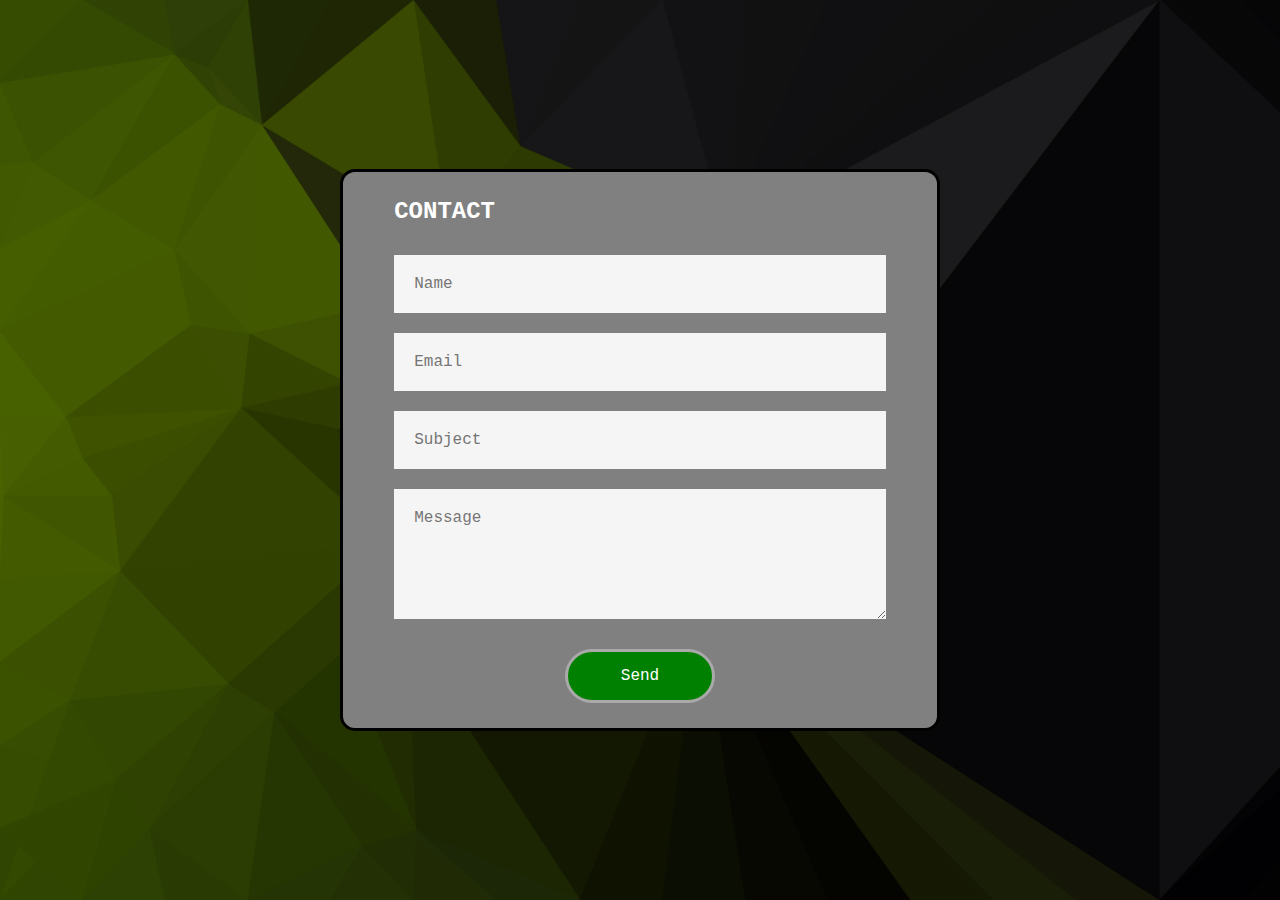
<file: contact.html>
<!DOCTYPE html>
<html>
    <head>
        <title>PROGRAMMER</title>
        <link rel="stylesheet" href="one.css">
    </head>
    <style>
        button{
               padding: 15px;
               background: green;
               color: white;
               font-size: medium;
               border: solid;
               outline: none;
               cursor: pointer;
               width: 150px;
               margin: 20px auto 0;
               border-radius: 30px;
               border-color: darkgray;
            }
            button:hover{
                transform: scale(1.3);
                cursor: pointer;
            }
    </style>
    <body>
    <div class="container">
    <form>
        <h2>CONTACT</h2>
        <input id="name" type="text" placeholder="Name" required>
        <input id="email" type="text" placeholder="Email" required>
        <input id="phone" type="text" placeholder="Subject" required>
        <textarea id="message" rows="5" placeholder="Message"></textarea>
        <button type="submit">Send</button>
    </form>
    </div>
    </body>
</html>
</file>
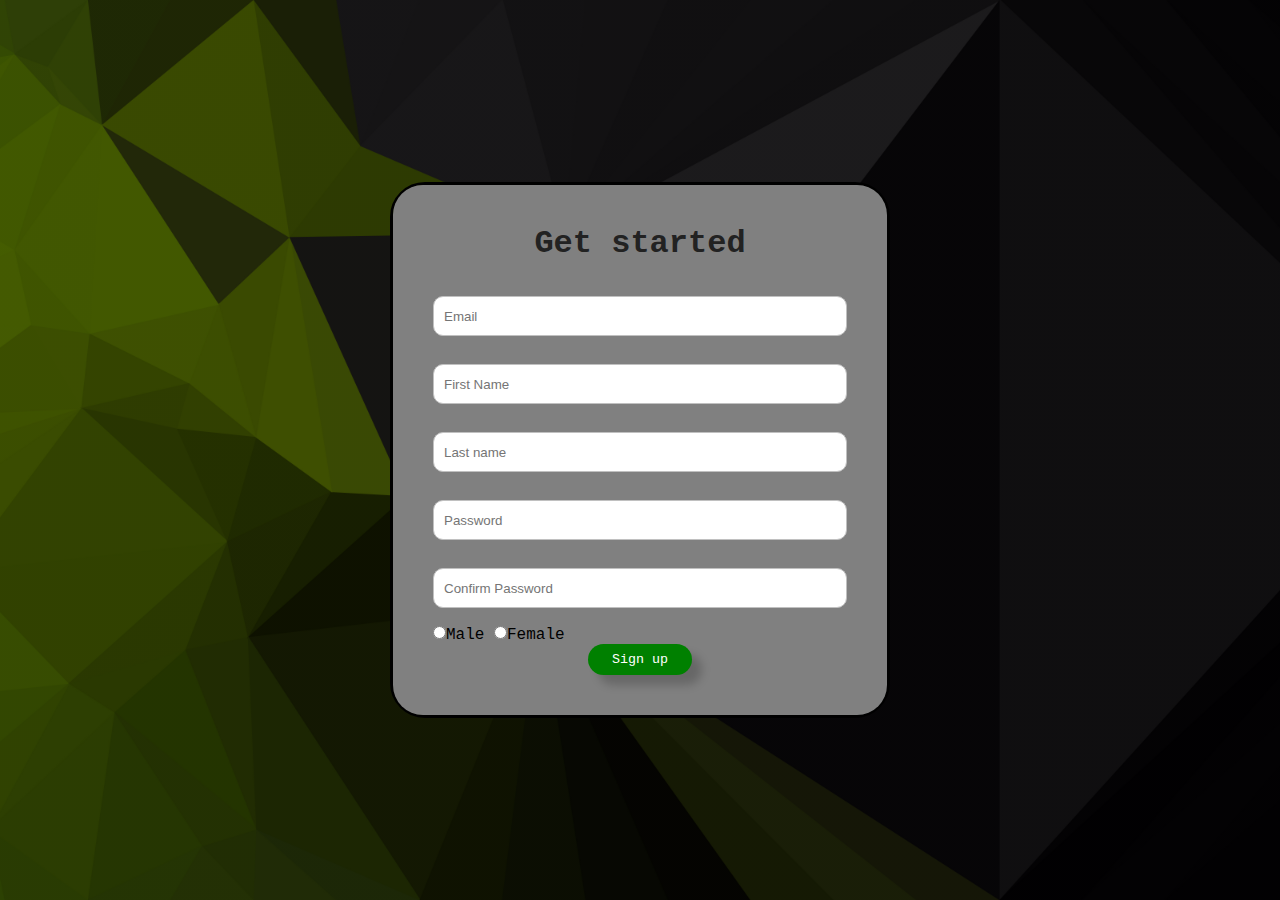
<file: Get_started.html>
<!DOCTYPE html>
<html>
    <head>
        <title>PROGRAMMER</title>
        <meta charset="Utf-8">
        <meta name="viewport" content="width=device-width, initial-scale=1.0">
    <style>
            *{
                margin: 0;
                padding: 0;
                box-sizing: border-box;
            }
            body{
                display: flex;
                background: linear-gradient(rgba(0, 0, 0, 0.5), rgba(0, 0, 0, 0.5) ), url(blk\ grn.jpg);
                background-size: cover;
                background-position: center;
                background-repeat: no-repeat;
                height: 100vh;
                width: auto;
            }
            .container{
                margin: auto;
                width: 500px;
                max-width: 90%;
                border: solid;
                border-color: black;
                border-radius: 35px;
            }
            .container form{
                width: 100%;
                height: 100%;
                padding: 40px;
                background: gray;
                border-radius: 30px;
                cursor: pointer;
                font-family: 'Courier New', Courier, monospace;
            }
            .container form h1{
                text-align: center;
                margin-bottom: 24px;
                color: #222;
                font-family: 'Courier New', Courier, monospace;
            }
            .container form .form-control{
                width: 100%;
                height: 40px;
                background: white;
                border-radius: 10px;
                border: 1px solid silver;
                margin: 10px 0 18px 0;
                padding: 0 10px ;
            }
            .container form .btn{
                margin-left: 50%;
                transform: translateX(-50%);
                color: white;
                box-shadow: 10px 10px 10px rgba(7, 7, 7, 0.2);
                padding: 8px 24px;
                border-radius: 20px;
                background: green;
                border: none;
                transition: all 0.2s ease;
                cursor: pointer;
                font-family: 'Courier New', Courier, monospace;
            }
            .container form .btn:hover{
                transform: scale(1.3);
            }
    </style>
    </head>
    <body>
        <div class="container">
        <form action="">
                <h1>Get started</h1>
            <div class="form-group">
                <label for=""></label>
                <input type="text" class="form-control" placeholder="Email" required>
            </div>
            <div class="form-group">
                <label for=""></label>
                <input type="text" class="form-control" placeholder="First Name" required>
            </div>
            <div class="form-group">
                <label for=""></label>
                <input type="text" class="form-control" placeholder="Last name" required>
            </div>
            <div class="form-group">
                <label for=""></label>
                <input type="password" class="form-control" placeholder="Password" required>
            </div>
            <div class="form-group">
                <label for=""></label>
                <input type="password" class="form-control" Placeholder="Confirm Password" required>
            </div>
            <div class="form-group">
                <input type="radio" name="gender" value="" required>Male
                <input type="radio" name="gender" value="" required>Female
            </div>
                <input type="submit" class="btn" value="Sign up" required>
        </form>
        </div>
    </body>
</html>
</file>
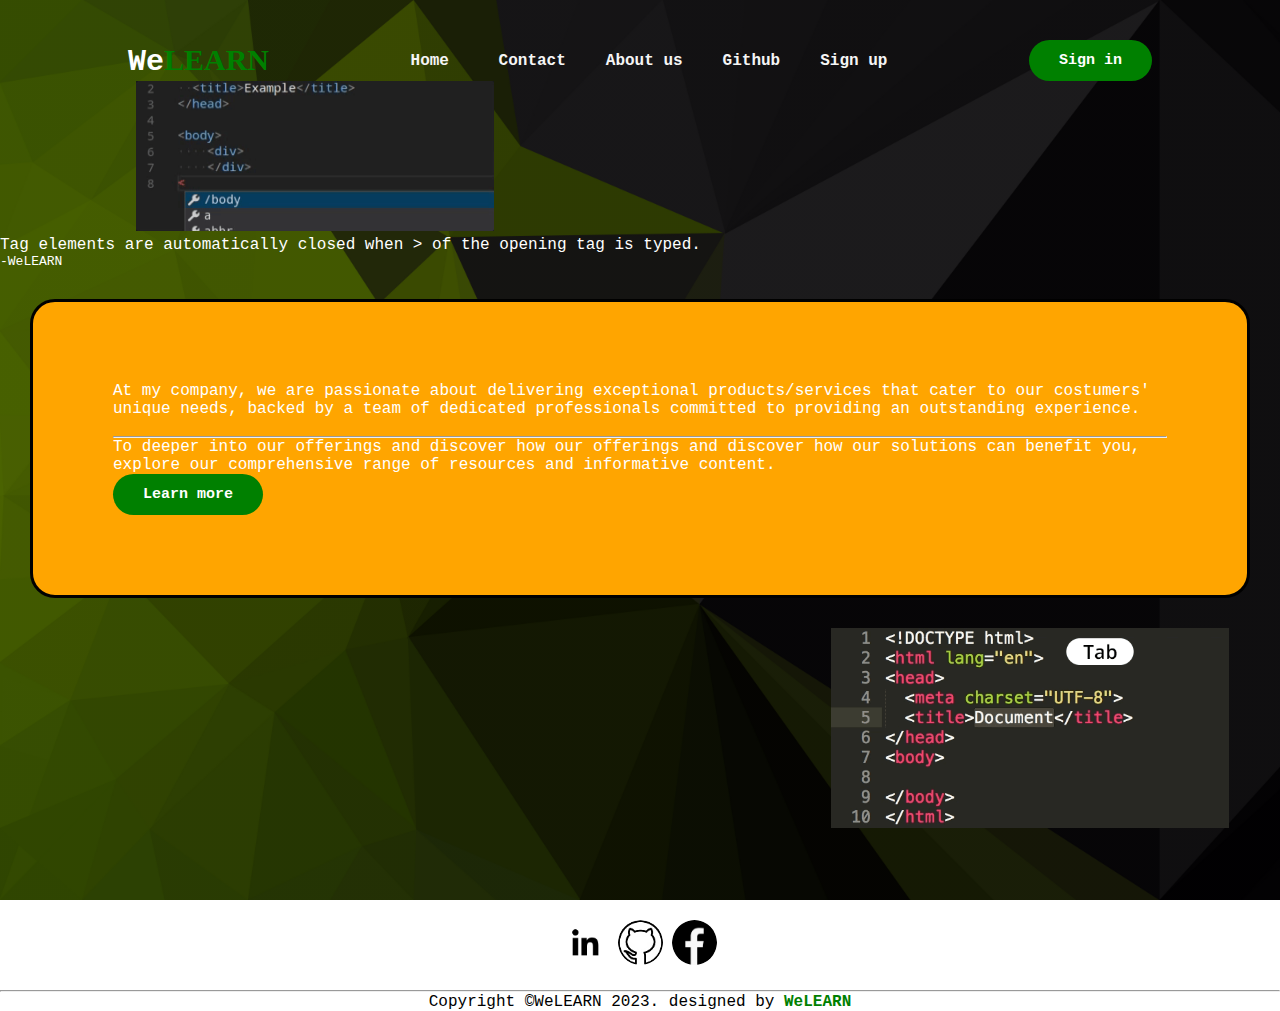
<file: Home.html>
<!DOCTYPE html>
<html>
    <head>
        <title>WeLEARN</title>
        <meta charset="Utf-8">
        <meta name="viewport" content="width=device-width, initial-scale=1.0">
        <link href="one.css" rel="stylesheet" type="text/css">
        <style>
            *{
                padding: 0;
                margin: 0;
                box-sizing: border-box;
                font-family: 'Courier New', Courier, monospace;
            }
            .overall{
                height: 100vh;
                background: linear-gradient(rgba(0, 0, 0, 0.5), rgba(0, 0, 0, 0.5) ), url(blk\ grn.jpg);
                background-size: cover;
                background-repeat: no-repeat;

            }
            nav{
                display: flex;
                align-items: center;
                justify-content: space-between;
                padding-top: 40px;
                padding-left: 10%;
                padding-right: 10%;
            }
            .logo{
                color: white;
                font-size: 30px;
            }
            span{
                color: green;
                font-family: Georgia, 'Times New Roman', Times, serif;
            }
            nav ul li{
                list-style-type: none;
                display: inline-block;
                padding: 10px 20px;
            }
            nav ul li a{
                color: whitesmoke;
                text-decoration: none;
                font-weight: bold;
            }
            nav ul li a:hover{
                color: green;
                transition: .3s;
            }
            button{
                border: none;
                background: green;
                padding: 12px 30px;
                border-radius: 25px;
                color: white;
                font-weight: bold;
                font-size: 15px;
                transition: .4s;
            }
            button:hover{
                transform: scale(1.3);
                cursor: pointer;
            }
            /*.content{
                font-family: Georgia, 'Times New Roman', Times, serif;
                font-size: large;
                color: black;
                padding: 70px;
                /* margin: 40px; */
                margin-right: 600px;
                border: solid;
                border-color: black;
                background-color: gray;
                border-radius: 25px;
                /* position: relative; */
                top:100px;
            }
            .project{
                color: white;
                background-color: black;
                border-radius: 10px;
                padding: 4px;
            }
            img{
                object-fit: contain;
                width: 500px;
                /* position: relative; */
                left: 700px;
                bottom: 480px;
                right: 200px;
                border: none;
                border-radius: 25px;
            }
            .blk{
                background-color: green;
                color: white;
                font-family: 'Courier New', Courier, monospace;
                border-radius: 7px;
                padding: 4px;
            }
            .quote{
                /* position: relative; */
                background-color: white;
                padding: 0 40px;
                border: solid;
                border-color: red;
            }
            quote ::before{
                content: "/201D";
                position: absolute;
                font-weight: bold;
                font-size: 4em;
                color: blue;
                top: -30px;
                left: 0px;
                font-family: 'Courier New', Courier, monospace;
            }
            quote::after{
                content: "/201D";
                /* position: absolute; */
                font-weight: bold;
                font-size: 4em;
                color: green;
                bottom: -50px;
                right: 0px;
                font-family: 'Courier New', Courier, monospace;
            }
            .linkedin{
                position: relative;
                bottom: 0;
                width: 45px;
                background-color: darkgreen;
                padding: 5px;
                left: 400px;
                border: solid;
                border-color: black;
            }
            .not{
                /* position: relative; */
                bottom: 0;
                height: 9px;
                padding: 5px;
                width: 10px;
                border: solid;
                border-color: black;
            }
        </style>
    </head>
    <body>

    <!-- All things are here -->
    <div class="overall">

        <!-- Navigation bar -->
        <nav>

            <h2 class="logo">We<span>LEARN</span></h2>
            
            <ul>
                <li><a href="Home.html">Home</a></li>
                <li><a href="contact.html">Contact</a>
                <li><a href="#content">About us</a>
                <li><a href="https://github.com/ChesterBaltazar">Github</a>
                <li><a href="Get_started.html">Sign up</a>
            </ul>

            <a href="main.html">
                <button type="button">Sign in</button>
            </a>

        </nav>
<img src="tutorial2.gif" style="height: 150px; width: 70vh;">
<p style="color: white;">Tag elements are automatically closed when > of the opening tag is typed.</p>
<p style="color: white; font-size: small;">-WeLEARN</p>
    <div style="border: solid; border-color: black; border-radius: 25px; padding: 80px; 
background-color: orange; margin: 30px; top: 700px;">
        <p style="color: white;">
            At my company, we are passionate about delivering exceptional products/services that cater to our costumers' unique needs,
            backed by a team of dedicated professionals committed to providing an outstanding experience.</p>
            <br>
            <hr style="color: white;">
                <p style="color: white;">
                To deeper into our offerings and discover how our offerings and discover how our solutions can benefit
                you, explore our comprehensive range of resources and informative content. 
        </p>
        <a href="https://www.youtube.com/watch?v=qz0aGYrrlhU&t=1184s">
        <button>Learn more</button>
        </a>
    </div>
    <div style="text-align: right;">
        <img src="another.gif" style="height: 200px; width: 500px; float: right;">
    </div>
</div>  

<!--FOOTER-->
    <footer>

        <!-- Social Media Links -->
        <div>
            <ul style="margin: 20px; text-align: center;">
                <li style="display: inline;">
                    <a href="https://www.linkedin.com/in/chester-baltazar-075816275/" style="text-decoration: none;">
                        <img style="width: 45px;" src="linkedinpng.png" alt="">
                    </a>
                </li>
                <li style="display: inline;">
                    <a href="https://github.com/ChesterBaltazar" style="text-decoration: none;">
                        <img style="width: 45px;" src="Github3.jpg" alt="">    
                    </a>
                </li>
                <li style="display: inline;">
                    <a href="https://www.facebook.com/evil.morty.005/" style="text-decoration: none;">
                        <img style="width: 45px;" src="fb.png" alt="">
                    </a>
                </li>
            </ul>
        </div>

        <!-- Line Separator -->
        <hr style="color: skyblue;">

        <!-- Copyright -->
        <div class="copy" style="color: black;">
            <p>
                Copyright &copy;WeLEARN 2023. designed by 
                <span>
                    <b>WeLEARN</b>
                </span>
            </p>
        </div>
    </footer>
</body>
</html>
</file>
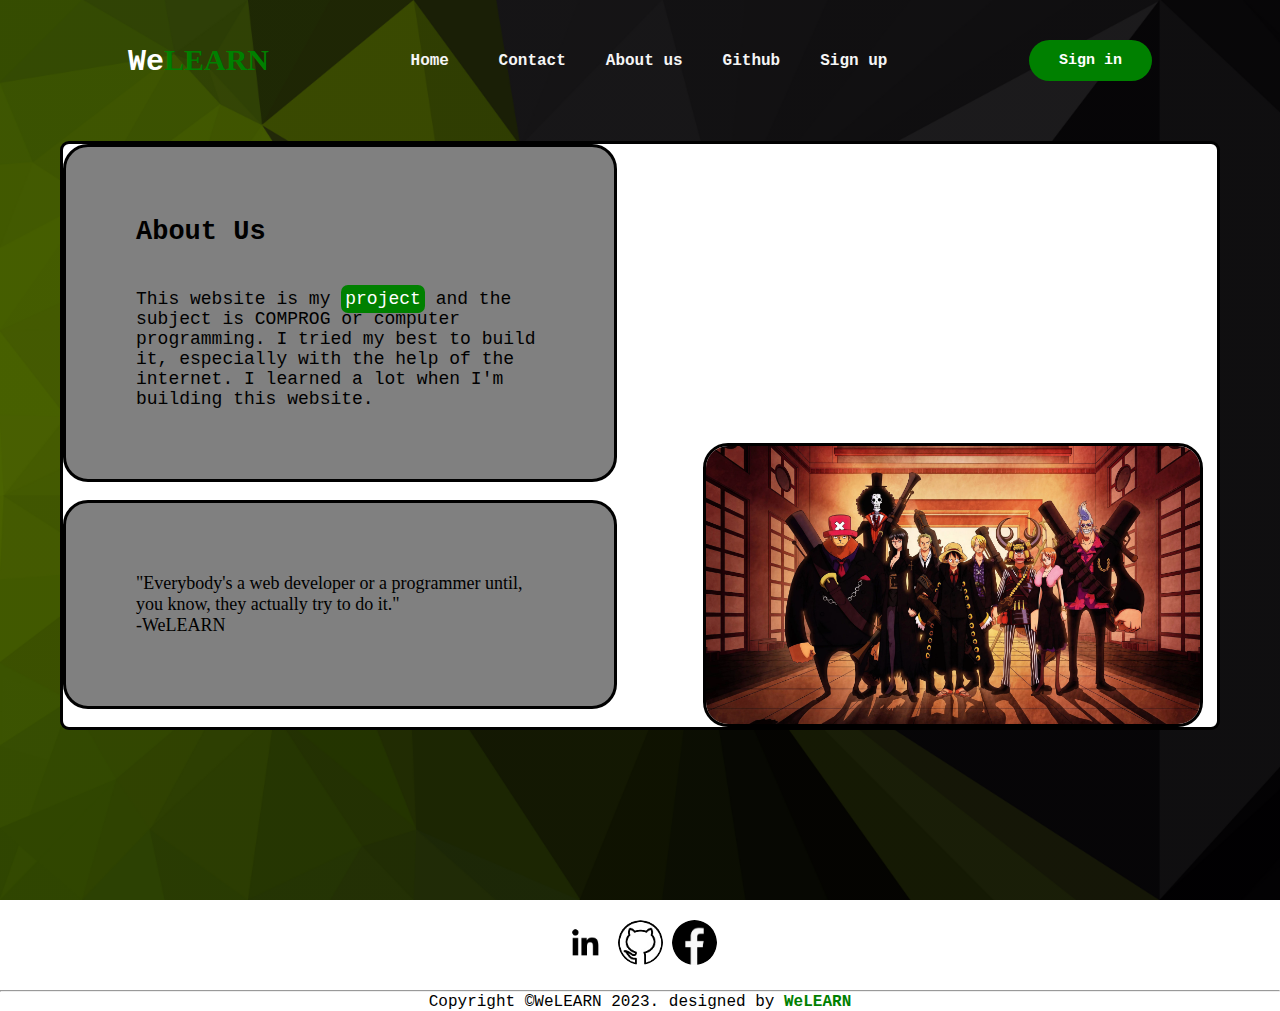
<file: laman.html>
<!DOCTYPE html>
<html>
    <head>
        <title>WeLEARN</title>
        <meta charset="Utf-8">
        <meta name="viewport" content="width=device-width, initial-scale=1.0">
        <link href="one.css" rel="stylesheet" type="text/css">
        <style>
            *{
                padding: 0;
                margin: 0;
                box-sizing: border-box;
                font-family: 'Courier New', Courier, monospace;
            }
            .overall{
                height: 100vh;
                background: linear-gradient(rgba(0, 0, 0, 0.5), rgba(0, 0, 0, 0.5) ), url(blk\ grn.jpg);
                background-size: cover;
                background-repeat: no-repeat;

            }
            nav{
                display: flex;
                align-items: center;
                justify-content: space-between;
                padding-top: 40px;
                padding-left: 10%;
                padding-right: 10%;
            }
            .logo{
                color: white;
                font-size: 30px;
            }
            span{
                color: green;
                font-family: Georgia, 'Times New Roman', Times, serif;
            }
            nav ul li{
                list-style-type: none;
                display: inline-block;
                padding: 10px 20px;
            }
            nav ul li a{
                color: whitesmoke;
                text-decoration: none;
                font-weight: bold;
            }
            nav ul li a:hover{
                color: green;
                transition: .3s;
            }
            button{
                border: none;
                background: green;
                padding: 12px 30px;
                border-radius: 25px;
                color: white;
                font-weight: bold;
                font-size: 15px;
                transition: .4s;
            }
            button:hover{
                transform: scale(1.3);
                cursor: pointer;
            }
            .content{
                font-family: Georgia, 'Times New Roman', Times, serif;
                font-size: large;
                color: black;
                padding: 70px;
                /* margin: 40px; */
                margin-right: 600px;
                border: solid;
                border-color: black;
                background-color: gray;
                border-radius: 25px;
                /* position: relative; */
                top:100px;
            }
            .project{
                color: white;
                background-color: black;
                border-radius: 10px;
                padding: 4px;
            }
            img{
                object-fit: contain;
                width: 500px;
                /* position: relative; */
                left: 700px;
                bottom: 480px;
                right: 200px;
                border: none;
                border-radius: 25px;
            }
            .blk{
                background-color: green;
                color: white;
                font-family: 'Courier New', Courier, monospace;
                border-radius: 7px;
                padding: 4px;
            }
            .quote{
                /* position: relative; */
                background-color: white;
                padding: 0 40px;
                border: solid;
                border-color: red;
            }
            quote ::before{
                content: "/201D";
                position: absolute;
                font-weight: bold;
                font-size: 4em;
                color: blue;
                top: -30px;
                left: 0px;
                font-family: 'Courier New', Courier, monospace;
            }
            quote::after{
                content: "/201D";
                /* position: absolute; */
                font-weight: bold;
                font-size: 4em;
                color: green;
                bottom: -50px;
                right: 0px;
                font-family: 'Courier New', Courier, monospace;
            }
            .linkedin{
                position: relative;
                bottom: 0;
                width: 45px;
                background-color: darkgreen;
                padding: 5px;
                left: 400px;
                border: solid;
                border-color: black;
            }
            .not{
                /* position: relative; */
                bottom: 0;
                height: 9px;
                padding: 5px;
                width: 10px;
                border: solid;
                border-color: black;
            }
        </style>
    </head>
    <body>

    <!-- All things are here -->
    <div class="overall">

        <!-- Navigation bar -->
        <nav>
            <a href="Home.html" style="text-decoration: none;">
            <h2 class="logo">We<span>LEARN</span></h2>
            </a>
            <ul>
                <li><a href="Home.html">Home</a></li>
                <li><a href="contact.html">Contact</a>
                <li><a href="#content">About us</a>
                <li><a href="https://github.com/ChesterBaltazar">Github</a>
                <li><a href="Get_started.html">Sign up</a>
            </ul>

            <a href="main.html">
                <button type="button">Sign in</button>
            </a>

        </nav>

        <!-- Content -->
        <section id="content">

            <div class="background" style="background-color: white; margin-top: 60px; margin-left: 60px; margin-right: 60px; border-radius: 9px; border: solid; border-color: black; position: relative;">

                <div class="content" style="justify-content: center;">
                    <h2>About Us</h2>
                    <br>
                    <br>
                    <p>This website is my <span class="blk">project</span> and the subject is COMPROG or computer programming.
                        I tried my best to build it, especially with the help of the internet. 
                        I learned a lot when I'm building this website.</p>
                </div>
                <br>
                <div class="content">"Everybody's a web developer or a programmer until, you know, 
                        they actually try to do it."<br>
                    -WeLEARN
                </div>
                <br>
                <!-- Image -->
                <img src="one piece.jpg" style="border: solid; border-color: black; position: absolute; left: 640px; bottom: 0;">
            
            </div>

        </section>
    </div>

<!--FOOTER-->
    <footer>

        <!-- Social Media Links -->
        <div>
            <ul style="margin: 20px; text-align: center;">
                <li style="display: inline;">
                    <a href="https://www.linkedin.com/in/chester-baltazar-075816275/" style="text-decoration: none;">
                        <img style="width: 45px;" src="linkedinpng.png" alt="">
                    </a>
                </li>
                <li style="display: inline;">
                    <a href="https://github.com/ChesterBaltazar" style="text-decoration: none;">
                        <img style="width: 45px;" src="Github3.jpg" alt="">    
                    </a>
                </li>
                <li style="display: inline;">
                    <a href="https://www.facebook.com/evil.morty.005/" style="text-decoration: none;">
                        <img style="width: 45px;" src="fb.png" alt="">
                    </a>
                </li>
            </ul>
        </div>

        <!-- Line Separator -->
        <hr>

        <!-- Copyright -->
        <div class="copy" style="color: black;">
            <p>
                Copyright &copy;WeLEARN 2023. designed by 
                <span>
                    <b>WeLEARN</b>
                </span>
            </p>
        </div>
    </footer>
</body>
</html>
</file>
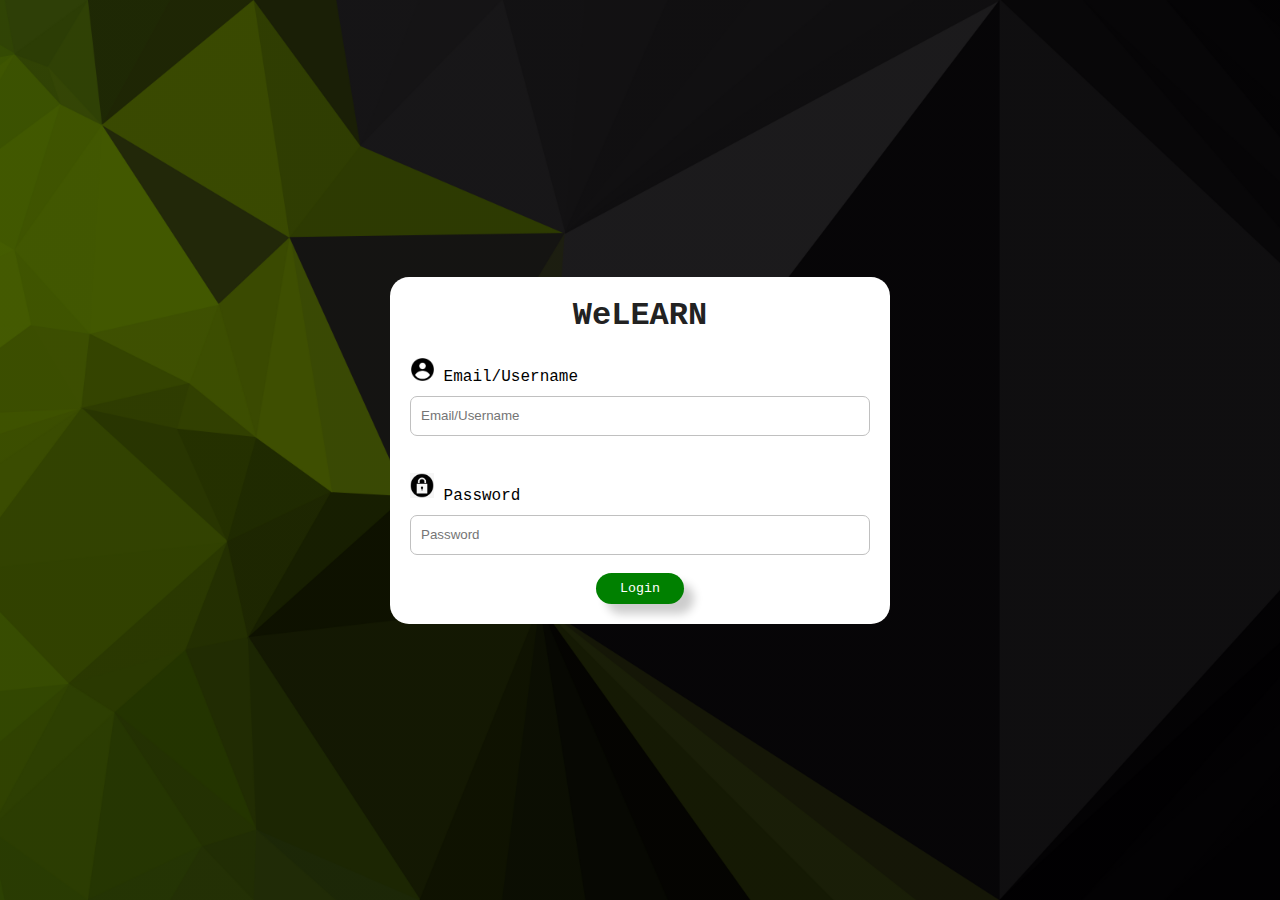
<file: main.html>
<!DOCTYPE html>
<html>
    <head>
        <title>WeLEARN</title>
        <meta charset="Utf-8">
        <meta name="viewport" content="width=device-width, initial-scale=1.0">
        <style>
            *{
                margin: 0;
                padding: 0;
                box-sizing: border-box;
            }
            body{
                display: flex;
                background: linear-gradient(rgba(0, 0, 0, 0.5), rgba(0, 0, 0, 0.5) ), url(blk\ grn.jpg);
                background-size: cover;
                background-position: center;
                background-repeat: no-repeat;
                background-attachment: fixed;
                height: 100vh;
                width: auto;
            }
            .container{
                margin: auto;
                width: 500px;
                max-width: 90%;
            }
            .container form{
                width: 100%;
                height: 100%;
                padding: 20px;
                background: white;
                border-radius: 19px;
                cursor: pointer;
                font-family: 'Courier New', Courier, monospace;
            }
            .container form h1{
                text-align: center;
                margin-bottom: 24px;
                color: #222;
                font-family: 'Courier New', Courier, monospace;
            }
            .container form .form-control{
                width: 100%;
                height: 40px;
                background: white;
                border-radius: 7px;
                border: 1px solid silver;
                margin: 10px 0 18px 0;
                padding: 0 10px ;
            }
            .container form .btn{
                margin-left: 50%;
                transform: translateX(-50%);
                color: white;
                box-shadow: 10px 10px 10px rgba(7, 7, 7, 0.2);
                padding: 8px 24px;
                border-radius: 20px;
                background: green;
                border: none;
                transition: all 0.2s ease;
                cursor: pointer;
                font-family: 'Courier New', Courier, monospace;
            }
            .container .btn:active{
                transform scale(0.96);
            }
        </style>
    </head>
    <body>
    <div class="container">
        <form action="">
            <h1>WeLEARN</h1>
        <div class="form-group">
            <img src="email.png" style="width: 24px; height: 23px; object-fit: contain;">
            <label for="">Email/Username</label>
            <input type="text" class="form-control" placeholder="Email/Username" required>
        </div>
            <br>
        <div class="form-group">
            <img src="password2.png" style="width: 24px; height: 28px; object-fit: contain;">
            <label for="">Password</label>
            <input type="password" class="form-control" placeholder="Password" required>
        </div>
            <input type="submit" value="Login" class="btn" required>
        </form>
    </div>
    </body>
</html>
</file>
<file: one.css>
*{
    margin: 0;
    padding: 0;
    box-sizing: border-box;
    font-family: 'Courier New', Courier, monospace;
}
.copy{
    position: relative;
    bottom: -100;
    text-align: center;
}
.container{
    width: 100%;
    height: 100vh;
    background: linear-gradient(rgba(0, 0, 0, 0.5), rgba(0, 0, 0, 0.5) ), url(blk\ grn.jpg);
    background-size: cover;
    display: flex;
    align-items: center;
    justify-content: center;

}
form{
    background-color: gray;
    display: flex;
    flex-direction: column;
    padding: 2vw 4vw;
    width: 90%;
    max-width: 600px;
    border-radius: 15px;
    cursor: pointer;
    font-family: 'Courier New', Courier, monospace;
    border: solid;
    border-color: black;
}
form h2{
    color: white;
    font-weight: 800;
    margin-bottom: 20px;
    font-family: 'Courier New', Courier, monospace;
}
form input, form textarea{
    border: none;
    margin: 10px 0;
    padding: 20px;
    outline: none;
    background-color: #f5f5f5;
    font-size: 16px;
}
}
/* footer{
    background-color: gray;
    height: auto;
    width: 100vw;
    font-family: 'Courier New', Courier, monospace;
    padding-top: ;
    color: white;
}
.footer-content{
    display: flex;
    align-items: center;
    justify-content: center;
    flex-direction: column;
    text-align: center;
}
.footer-content h3{
    font-size: 1.8rem;
    font-weight: 400;
    text-transform: capitalize;
    line-height: 3rem;
}
.footer-content p{
    max-width: 500px;
    margin: 10px auto;
    line-height: 40px;
    font-size: 14px;
}
.socials{
    list-style: none;
    align-items: center;
    justify-content: center;
    margin: 1rem 0 3rem;
} */
</file>
